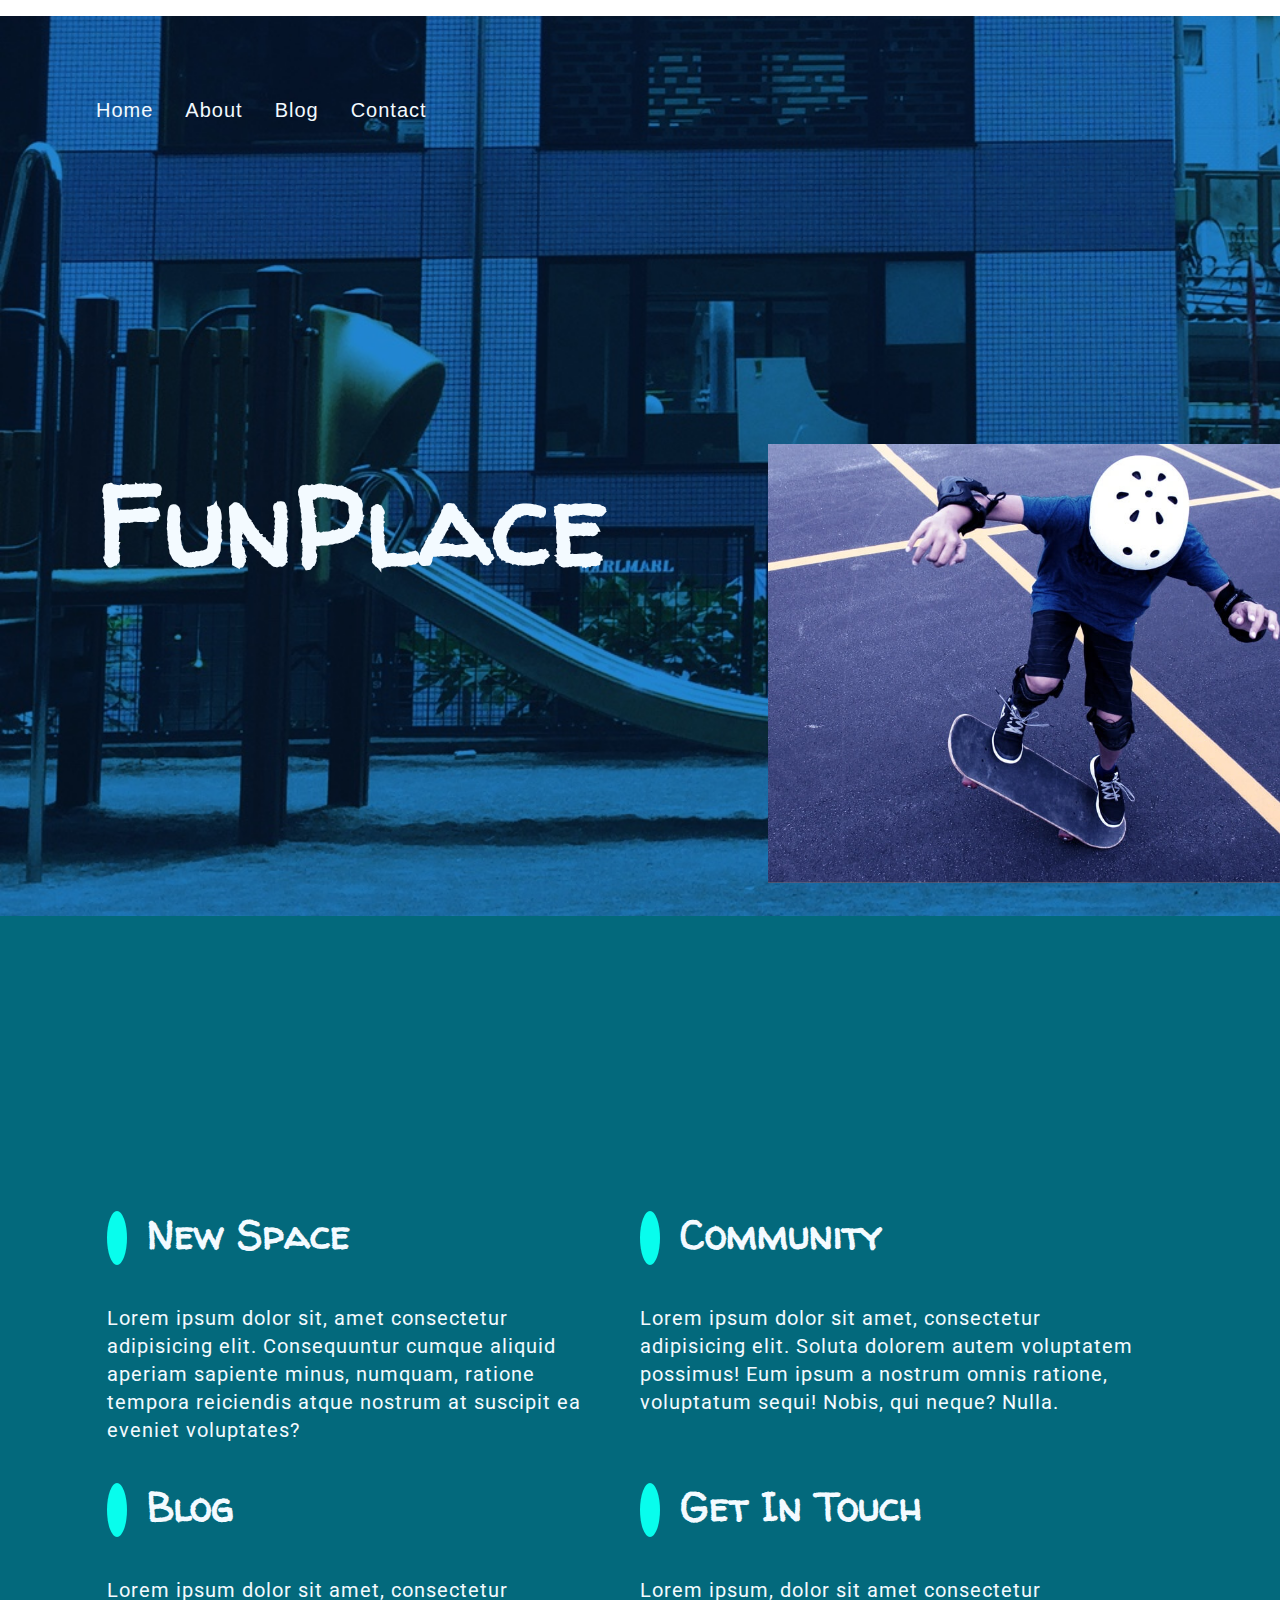
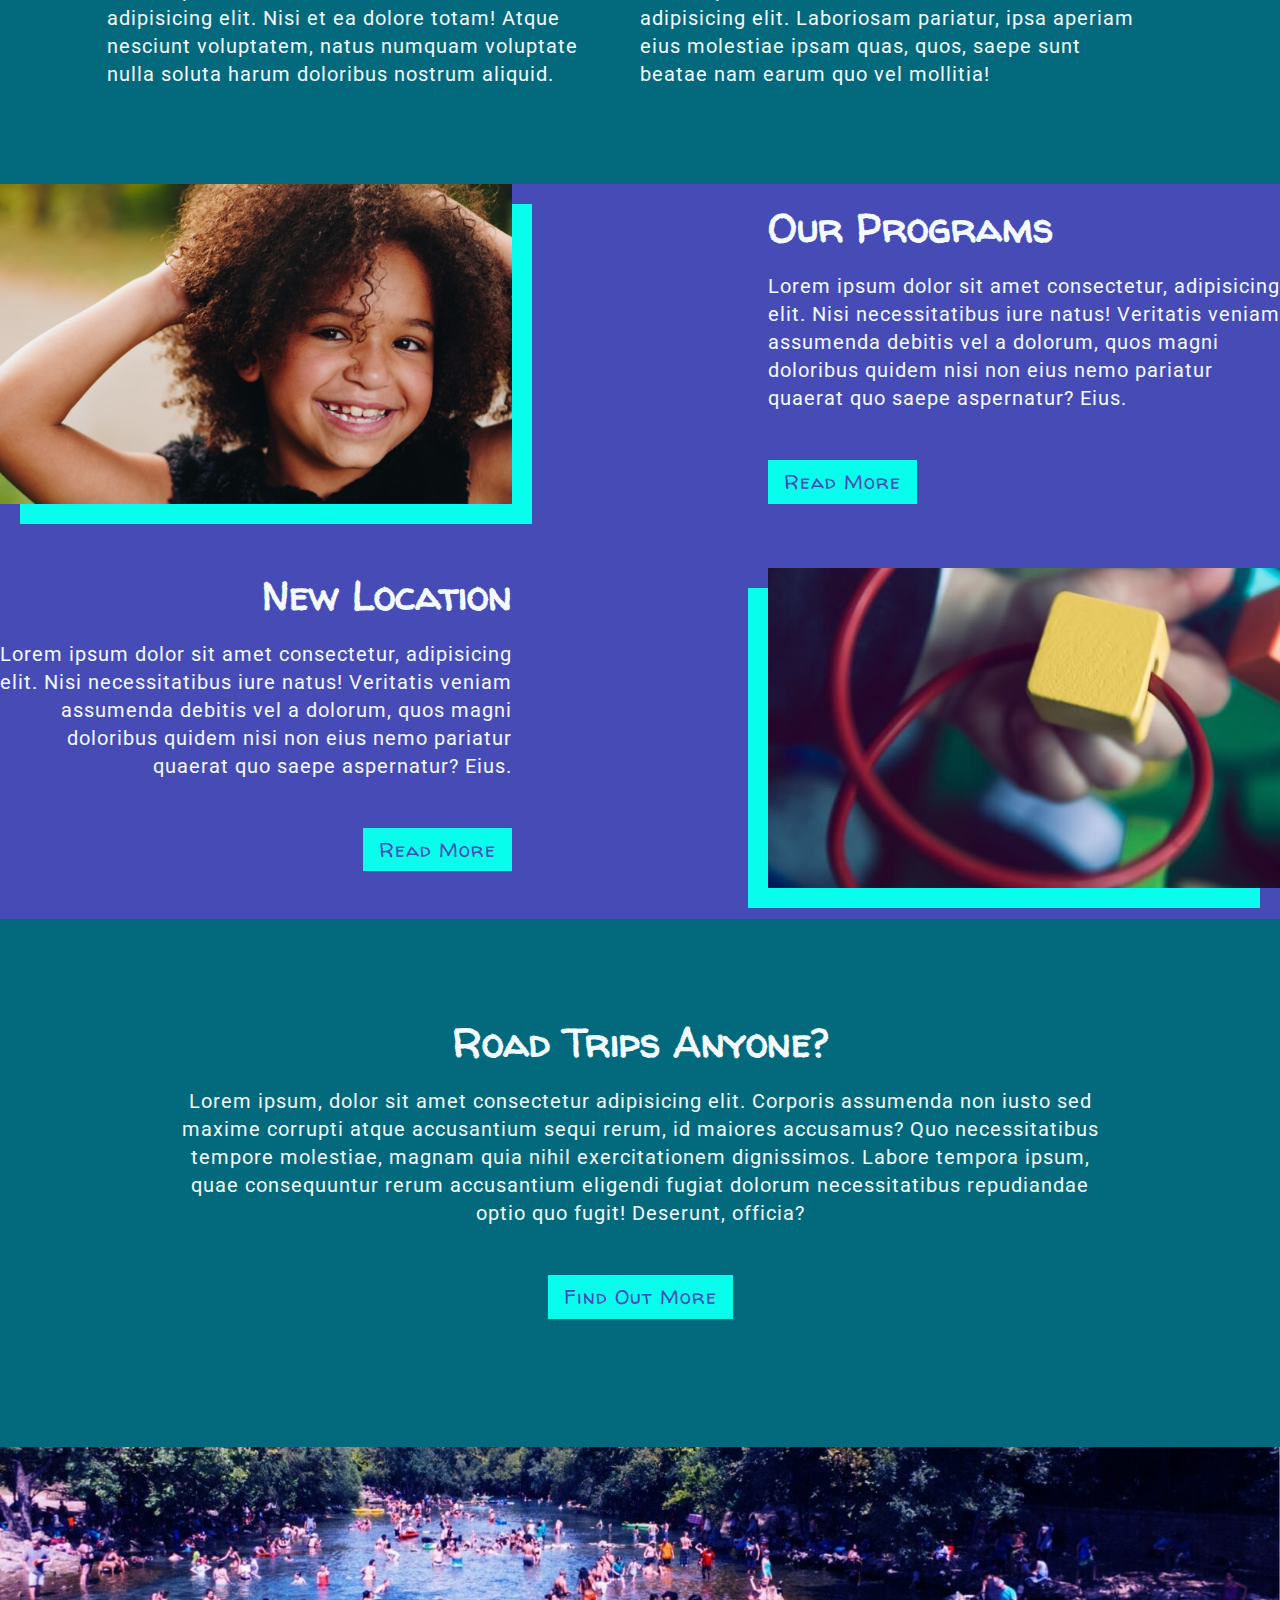
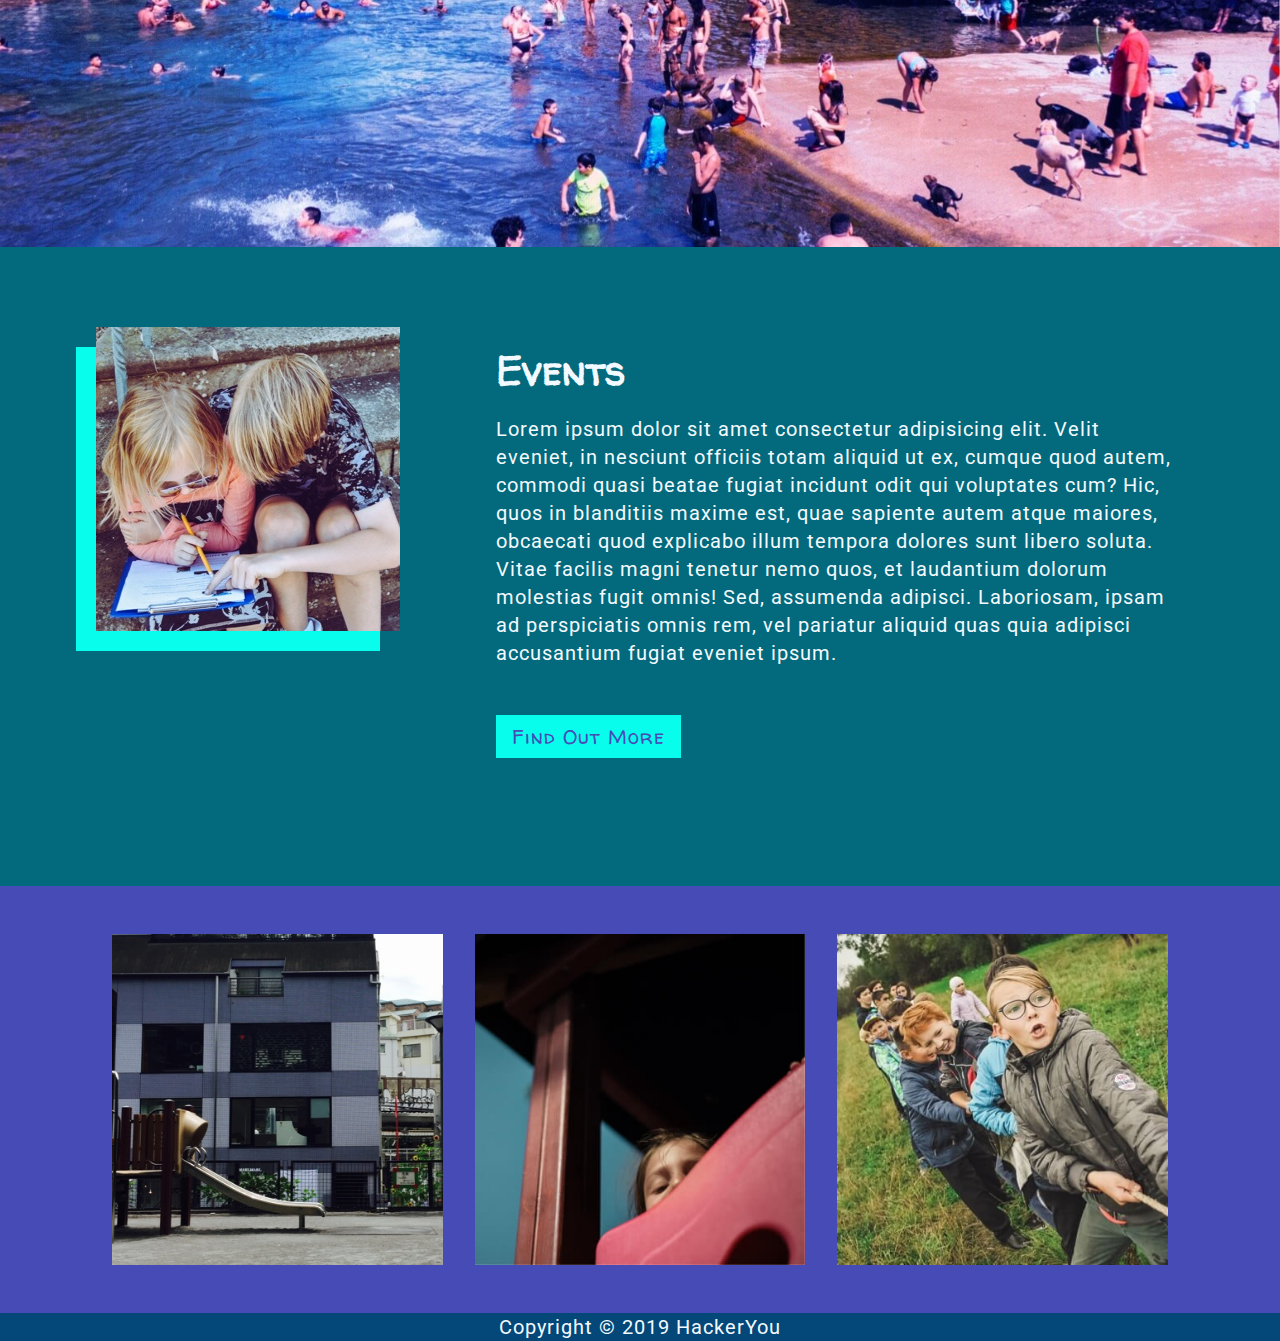
<file: index.html>
<!DOCTYPE html>
<html lang="en">
<head>
    <meta charset="UTF-8">
    <meta name="viewport" content="width=device-width, initial-scale=1.0">
    <meta http-equiv="X-UA-Compatible" content="ie=edge">
    <title>Fun Place</title>
    <link rel="stylesheet" type="text/css" href="styles/style.css">
    <link href="https://fonts.googleapis.com/css?family=Roboto|Walter+Turncoat" rel="stylesheet"> 
    <link rel="stylesheet" href="https://use.fontawesome.com/releases/v5.8.1/css/all.css" integrity="sha384-50oBUHEmvpQ+1lW4y57PTFmhCaXp0ML5d60M1M7uH2+nqUivzIebhndOJK28anvf" crossorigin="anonymous">
</head>
<body>
    <!-- accessability 'skip to main' -->
    <a href=".homeMain" class="visuallyHidden">Skip to main content</a> 
    <header class="homeHeader">
        
        <div class="wrapper">
            <nav>
                <ul>
                    <li><a href="index.html" aria-label="Go to fun place home page">Home</a></li>
                    <li><a href="#" aria-label="go to fun place about page">About</a></li>
                    <li><a href="blog.html" aria-label="go to fun place blog page">Blog</a></li>
                    <li><a href="contact.html" aria-label="go to fun place contact page">Contact</a></li>    
                </ul>
            </nav>
        </div>  

        <i class="fas fa-bars"></i>
        
        <div class="headerContent">
            <div class="title">
                <h1>FunPlace</h1>
            </div>
        <div class="skateboard">
             <img src="assets/homeBoxHeader.jpg" alt="a young boy doing a trick on a skateboard">
        </div>
    </header>

    <main class="homeMain">
<!-- INFORMATION SECTION -->
       

        <section class="information">
            <div class="wrapper">
                <div class="info">
                    <h2> <i class="fas fa-home" aria-hidden="true"></i>New Space</h2>
                    <p>Lorem ipsum dolor sit, amet consectetur adipisicing elit. Consequuntur cumque aliquid aperiam sapiente minus, numquam, ratione tempora reiciendis atque nostrum at suscipit ea eveniet voluptates?</p>
                </div>

                <div class="info">
                    <h2><i class="fas fa-users" aria-hidden="true"></i>Community</h2>
                    <p>Lorem ipsum dolor sit amet, consectetur adipisicing elit. Soluta dolorem autem voluptatem possimus! Eum ipsum a nostrum omnis ratione, voluptatum sequi! Nobis, qui neque? Nulla.</p>
                
                </div>

                <div class="info">
                    <h2><i class="far fa-file" aria-hidden="true"></i>Blog</h2>
                    <p>Lorem ipsum dolor sit amet, consectetur adipisicing elit. Nisi et ea dolore totam! Atque nesciunt voluptatem, natus numquam voluptate nulla soluta harum doloribus nostrum aliquid.</p>

                </div>

                <div class="info">
                    <h2><i class="fas fa-phone" aria-hidden="true"></i>Get In Touch</h2>
                    <p>Lorem ipsum, dolor sit amet consectetur adipisicing elit. Laboriosam pariatur, ipsa aperiam eius molestiae ipsam quas, quos, saepe sunt beatae nam earum quo vel mollitia!</p>
                </div>
            </div>
        </section>
<!-- OUR PROGRAMS SECTION -->
        <section class="ourPrograms">
                <div class="programPhoto">
                    <img id="girl" src="assets/leftImage.jpg" alt="a photo of a young girl smiling at the camera">
                </div>

                <div class=" text programText1">
                        <h2>Our Programs</h2>
                        <p>Lorem ipsum dolor sit amet consectetur, adipisicing elit. Nisi necessitatibus iure natus! Veritatis veniam assumenda debitis vel a dolorum, quos magni doloribus quidem nisi non eius nemo pariatur quaerat quo saepe aspernatur? Eius.</p>
                        <button class="readMore" aria-label="click here to read more">
                            <p>Read More</p>
                        </button>
                </div>

                <div class="text programText2">
                    <h2>New Location</h2>
                    <p>Lorem ipsum dolor sit amet consectetur, adipisicing elit. Nisi necessitatibus iure natus! Veritatis veniam assumenda debitis vel a dolorum, quos magni doloribus quidem nisi non eius nemo pariatur quaerat quo saepe aspernatur? Eius.</p>
                    <button class="readMore" aria-label="click here to read more">
                            <p>Read More</p>
                    </button>
                </div>

            
                <div class="programPhoto">
                    <img id="toy" src="assets/rightImage.jpg" alt="a photo of a child's hand holding a toy block">
                </div>     
        </section>

<!-- ROAD TRIP SECTION -->
        <section class="roadTrip">
            <div class="wrapper">
                <h2>Road Trips Anyone?</h2> 
                <p>Lorem ipsum, dolor sit amet consectetur adipisicing elit. Corporis assumenda non iusto sed maxime corrupti atque accusantium sequi rerum, id maiores accusamus? Quo necessitatibus tempore molestiae, magnam quia nihil exercitationem dignissimos. Labore tempora ipsum, quae consequuntur rerum accusantium eligendi fugiat dolorum necessitatibus repudiandae optio quo fugit! Deserunt, officia? </p>
                <button class="findOutMore" aria-label="click here to find out more">
                    <p>Find Out More</p>
                </button>
               
            </div>
        </section>

<!-- BANNER PHOTO -->
        <section class="bannerPhoto">
            <img src="assets/banner.jpg" alt="a photo of a group of people at a beach">
        </section>

<!-- EVENTS SECTION -->
        <section class="events">
            <div class="wrapper">
                <div class="eventsPhoto">
                  <img id="eventImg" src="assets/smallBox.jpg" alt="two young children working together to paint a picture">
                 </div>

                <div class="eventsText">
                    <h2>Events</h2>
                    <p>Lorem ipsum dolor sit amet consectetur adipisicing elit. Velit eveniet, in nesciunt officiis totam aliquid ut ex, cumque quod autem, commodi quasi beatae fugiat incidunt odit qui voluptates cum? Hic, quos in blanditiis maxime est, quae sapiente autem atque maiores, obcaecati quod explicabo illum tempora dolores sunt libero soluta. Vitae facilis magni tenetur nemo quos, et laudantium dolorum molestias fugit omnis! Sed, assumenda adipisci. Laboriosam, ipsam ad perspiciatis omnis rem, vel pariatur aliquid quas quia adipisci accusantium fugiat eveniet ipsum.</p>
                    <button class="findOutMore" aria-label="click here to find out more">
                            <p>Find Out More</p>
                    </button>
                </div>
            </div>
         </section>

<!-- GALLERY SECTION -->

         <section class="gallery">
             <div class="wrapper">
                    <div class="photo">
                        <img src="assets/galleryImageOne.jpg" alt="a photo of an empty playground slide">
                    </div>

                    <div class="photo">
                        <img src="assets/galleryImageTwo.jpg" alt="a young girl peeking her head out behind a red slide">
                    </div>

                    <div class="photo">
                        <img src="assets/galleryImageThree.jpg" alt="a line of children playing tug of war">
                    </div>
            </div>
        </section>

<!-- FOOTER -->

        <footer>
            <p>Copyright &copy; 2019 HackerYou</p>
        </footer>

    </main>
</body>
</html>
</file>
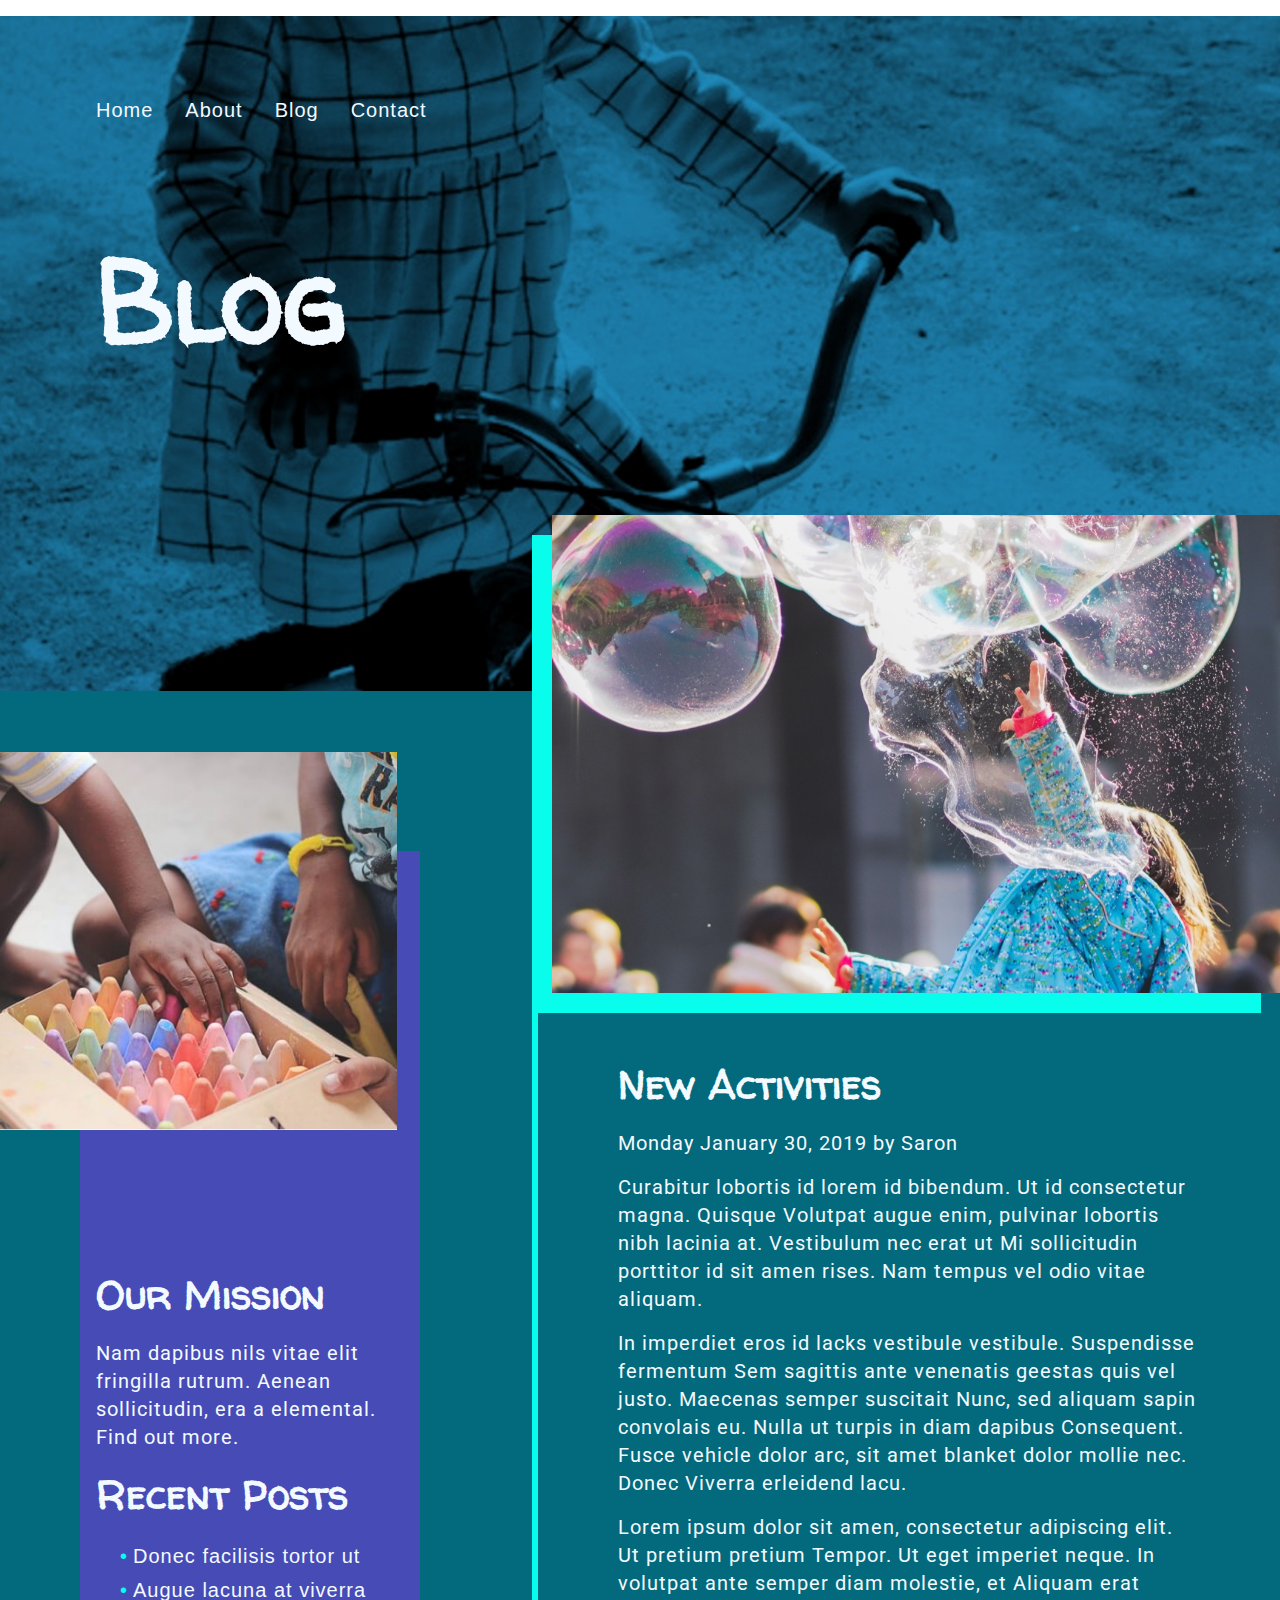
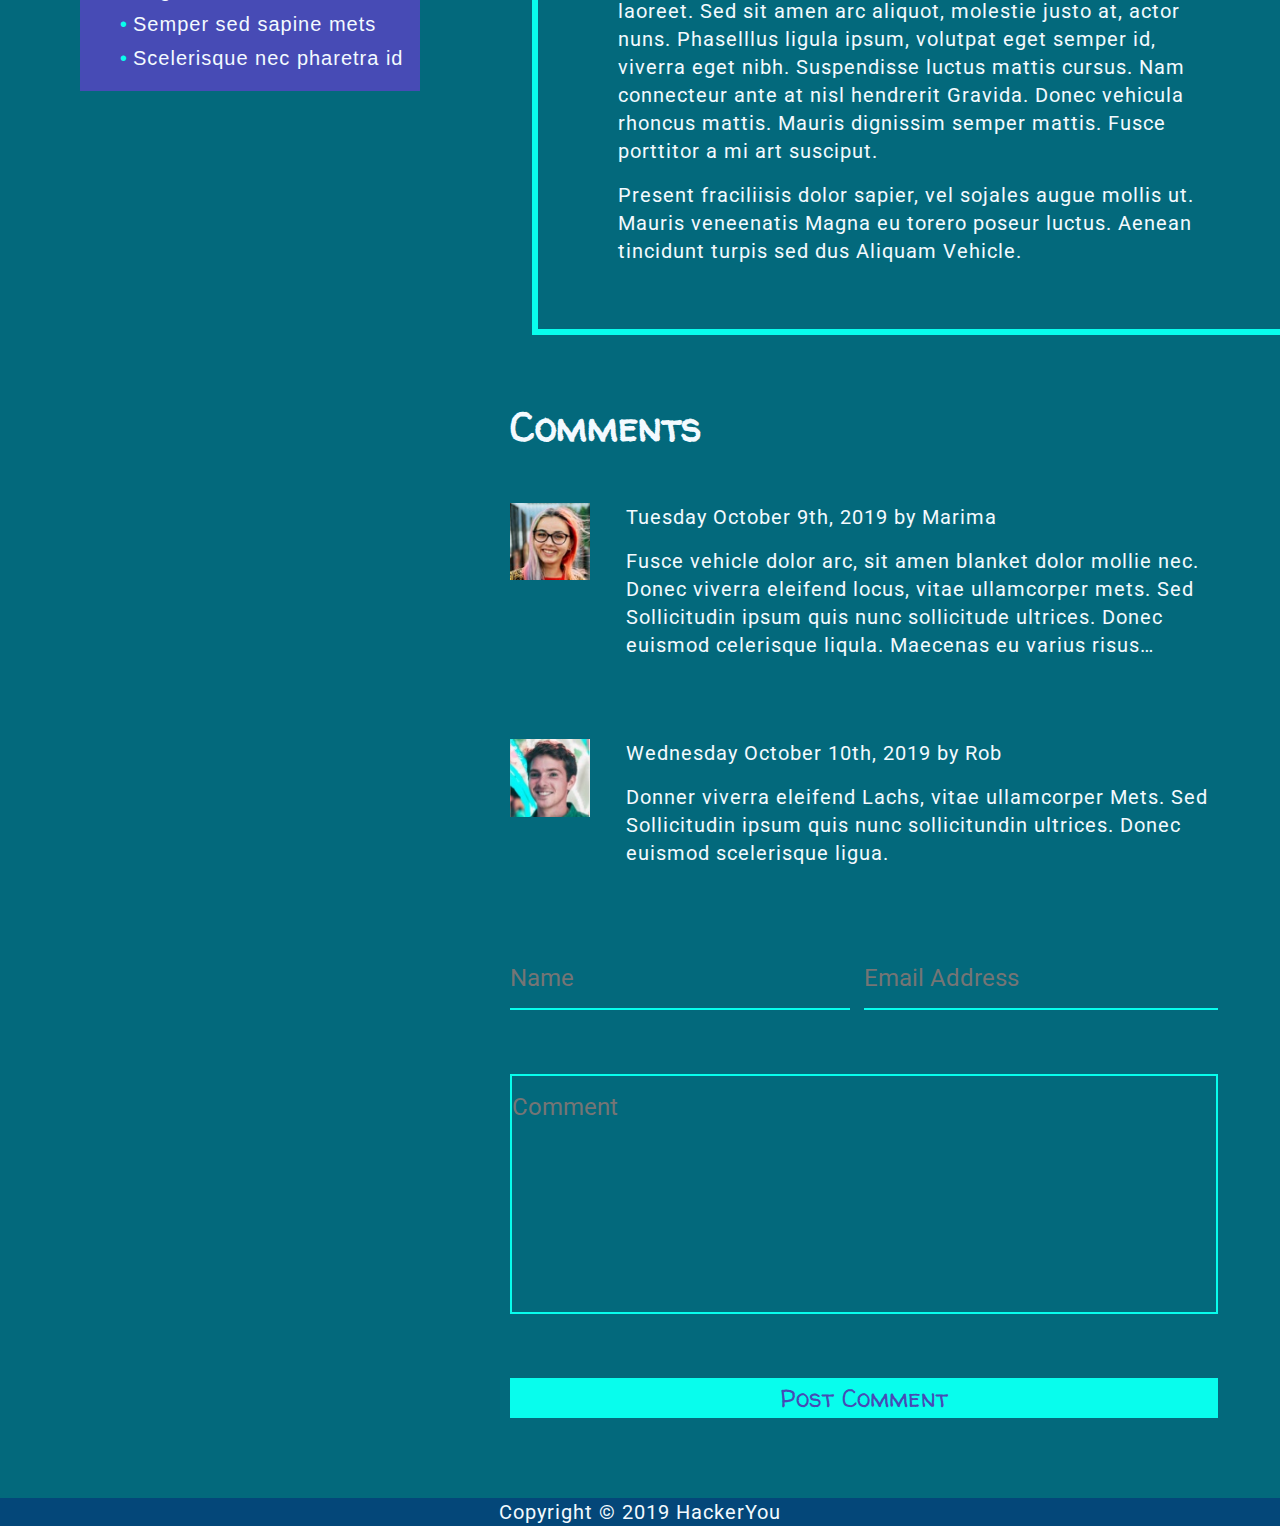
<file: blog.html>
<!DOCTYPE html>
<html lang="en">
<head>
    <meta charset="UTF-8">
    <meta name="viewport" content="width=device-width, initial-scale=1.0">
    <meta http-equiv="X-UA-Compatible" content="ie=edge">
    <title>Blog</title>
    <link rel="stylesheet" type="text/css" href="styles/style.css">
    <link href="https://fonts.googleapis.com/css?family=Roboto|Walter+Turncoat" rel="stylesheet"> 
    <link rel="stylesheet" href="https://use.fontawesome.com/releases/v5.8.1/css/all.css" integrity="sha384-50oBUHEmvpQ+1lW4y57PTFmhCaXp0ML5d60M1M7uH2+nqUivzIebhndOJK28anvf" crossorigin="anonymous">
</head>
<body>
 <a href=".blogMain" class="visuallyHidden">Skip to main content</a> 
    <header class="blogHeader">
        <div class="wrapper">
            <nav>
                <ul>
                    <li><a href="index.html" aria-label="fun place home page">Home</a></li>
                    <li><a href="#" aria-label="fun place about page">About</a></li>
                    <li><a href="blog.html" aria-label="fun place blog page">Blog</a></li>
                    <li><a href="contact.html" aria-label="fun place contact page">Contact</a></li>    
                </ul>
            </nav>

            <i class="fas fa-bars"></i>

            <h1>Blog</h1>  
        </div>
    </header>

    <main class="blogMain">

    <!-- flex container begins -->
        <section class="flexContainer">
    <!-- "our mission sidebar" -->
            <aside class="ourMission">

                <div class="blogImage">
                     <img src="assets/blogSideImage.jpg" alt="a child's hand reaching for chalk">
                </div>

                <div class="mission">
                     <h2>Our Mission</h2>

                     <p>Nam dapibus nils vitae elit 
                    fringilla rutrum. Aenean 
                    sollicitudin, era a elemental. 
                    Find out more.</p>
                </div>

                <div class="recentPosts">
                    <h2>Recent Posts</h2>

                    <ul class="blogList">
                       <li><a href="#" aria-label="click here to see blog post #1">Donec facilisis tortor ut</a></li>
                        <li><a href="#" aria-label="click here to see blog post #2">Augue lacuna at viverra</a></li>
                        <li><a href="#" aria-label="click here to see blog post #3">Semper sed sapine mets</a></li>
                        <li><a href="#" aria-label="click here to see blog post #4">Scelerisque nec pharetra id</a></li>
                    </ul>
                </div>     
            </aside>
    <!-- flex container continues -->


            <div class="newActivities">
                    <div class="activitiesPhoto">
                        <img src="assets/blogPostImage.jpg" alt="a young girl on a raincoat playing with bubbles">
                    </div>

                    <div class="activityText">
               
                        <h2>New Activities</h2>

                        <p>Monday January 30, 2019 by Saron</p>

                        <p>Curabitur lobortis id lorem id bibendum. Ut id consectetur magna. Quisque
                        Volutpat augue enim, pulvinar lobortis nibh lacinia at. Vestibulum nec erat ut
                        Mi sollicitudin porttitor id sit amen rises. Nam tempus vel odio vitae aliquam.</p>

                    <p>In imperdiet eros id lacks vestibule vestibule. Suspendisse fermentum
                        Sem sagittis ante venenatis geestas quis vel justo. Maecenas semper suscitait
                        Nunc, sed aliquam sapin convolais eu. Nulla ut turpis in diam dapibus
                        Consequent. Fusce vehicle dolor arc, sit amet blanket dolor mollie nec. Donec
                        Viverra erleidend lacu.</p>

                        <p>Lorem ipsum dolor sit amen, consectetur adipiscing elit. Ut pretium pretium 
                        Tempor. Ut eget imperiet neque. In volutpat ante semper diam molestie, et
                        Aliquam erat laoreet. Sed sit amen arc aliquot, molestie justo at, actor nuns.
                        Phaselllus ligula ipsum, volutpat eget semper id, viverra eget nibh.
                        Suspendisse luctus mattis cursus. Nam connecteur ante at nisl hendrerit
                        Gravida. Donec vehicula rhoncus mattis. Mauris dignissim semper mattis.
                        Fusce porttitor a mi art susciput.</p>

                        <p>Present fraciliisis dolor sapier, vel sojales augue mollis ut. Mauris veneenatis
                        Magna eu torero poseur luctus. Aenean tincidunt turpis sed dus Aliquam
                        Vehicle.</p>
                    </div>
             </div>
        </section>

     <!-- flex container ends -->

<!-- "comments" section begins -->
        <section class="comments">
            <div class="wrapper">

                <h2>Comments</h2>

                <div class="tuesday">
                    <div class="commentPhoto">
                        <img src="assets/commentOne.jpg" alt="a young girl smiling">
                    </div>

                    <div class="commentText">
                        <p>Tuesday October 9th, 2019 by Marima</p>
                        <p>Fusce vehicle dolor arc, sit amen blanket dolor mollie nec.
                        Donec viverra eleifend locus, vitae ullamcorper mets. Sed
                          Sollicitudin ipsum quis nunc sollicitude ultrices. Donec euismod
                          celerisque liqula. Maecenas eu varius risus…</p>
                    </div>
                    
                </div>

                <div class="wednesday">
                    <div class="commentPhoto">
                        <img src="assets/commentTwo.jpg" alt="a young boy smiling">
                    </div>

                    <div class="commentText">
                         <p>Wednesday October 10th, 2019 by Rob</p>
                         <p>Donner viverra eleifend Lachs, vitae ullamcorper Mets. Sed
                             Sollicitudin ipsum quis nunc sollicitundin ultrices. Donec euismod
                            scelerisque ligua.</p>
                    </div>

                </div>


                <div class="blogForm">
                    <label for="name" class="visuallyHidden">Enter your name</label>
                    <input id="name" type="text" name="section1" placeholder="Name" required="true">
    
                    <label for="email" class="visuallyHidden">Enter your email</label>
                    <input id="email" type="email" name="section2" placeholder="Email Address" required="true">
                
                    <label for="message" class="visuallyHidden">Enter your comment here</label>
                    <textarea id="message" type="message" placeholder="Comment" required="true"></textarea>
                
                    <label for="submit" class="visuallyHidden">Click here to post your comment</label>
                    <input id="submit" type="submit" value="Post Comment">
                </div>  

            </div>
        </section>
    </main>

    <footer>
            <p>Copyright &copy; 2019 HackerYou</p>
        </footer>
    
</body>
</html>
</file>
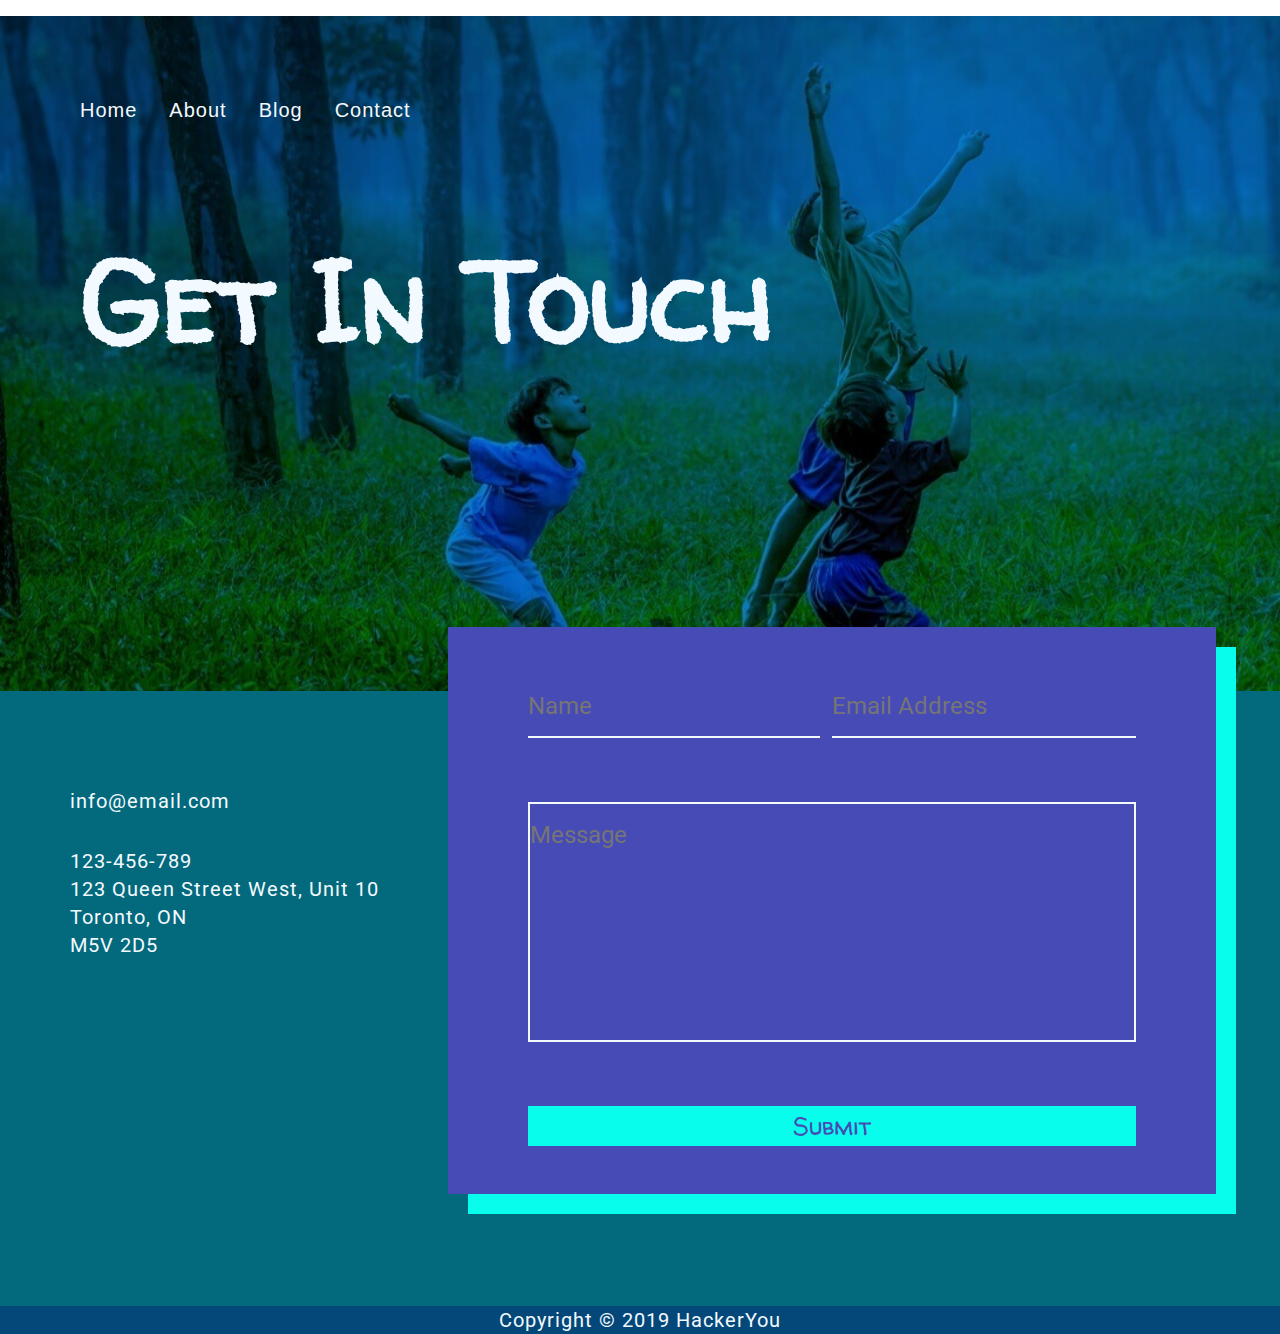
<file: contact.html>
<!DOCTYPE html>
<html lang="en">
<head>
    <meta charset="UTF-8">
    <meta name="viewport" content="width=device-width, initial-scale=1.0">
    <meta http-equiv="X-UA-Compatible" content="ie=edge">
    <title>Contact</title>
    <link rel="stylesheet" type="text/css" href="styles/style.css">
    <link href="https://fonts.googleapis.com/css?family=Roboto|Walter+Turncoat" rel="stylesheet"> 
    <link rel="stylesheet" href="https://use.fontawesome.com/releases/v5.8.1/css/all.css" integrity="sha384-50oBUHEmvpQ+1lW4y57PTFmhCaXp0ML5d60M1M7uH2+nqUivzIebhndOJK28anvf" crossorigin="anonymous">

</head>
<body>
    <a href=".contactMain" class="visuallyHidden">Skip to main content</a> 
    <header class="contactHeader">
        <nav>
            <ul>
                <li><a href="index.html" aria-label="go to fun place home page">Home</a></li>
                 <li><a href="#" aria-label="go to fun place about page">About</a></li>
                 <li><a href="blog.html" aria-label="go to fun place blog page">Blog</a></li>
                <li><a href="contact.html" aria-label="go to fun page contact page">Contact</a></li>    
            </ul>
        </nav>

        <i class="fas fa-bars"></i>
            
         <h1>Get In Touch</h1>       
    </header>

<!-- main begins -->
    <main class="contactMain">
        <section class="contactInfo">
            <div class="contactLinks">
                <a href="#"> <i class="fab fa-facebook-f" aria-label="Go to the fun place Facebook page"></i></a>
                <a href="#"><i class="fab fa-instagram" aria-label="go to fun place instagram page"></i></a>
                <a href="#"><i class="fab fa-twitter" aria-label="go to fun place twitter"></i></a>
                <a href="#"><i class="fab fa-whatsapp" aria-label="contact fun place through whatsapp"></i></a>      
            </div>

            <p>info@email.com</p>

            <div class="contactNumber">
                <p>123-456-789</p>
                <p>123 Queen Street West, Unit 10</p>
                <p>Toronto, ON</p>
                <p>M5V 2D5</p>
            </div>
        </section>
<!-- FORM -->
            <div class="form">
                <label for="name" class="visuallyHidden">Enter your name</label>
                <input id="name" type="text" name="section1" placeholder="Name" required="true">

                <label for="email" class="visuallyHidden">Enter your email</label>
                <input id="email" type="email" name="section2" placeholder="Email Address" required="true">
            
                <label for="message" class="visuallyHidden">Enter your message or comment here</label>
                <textarea id="message" type="message" placeholder="Message" required="true"></textarea>
            
                <label for="submit" class="visuallyHidden">Click here to submit your form</label>
                <input id="submit" type="submit" value="Submit">
            </div>   
    </main>

    <footer>
        <p>Copyright &copy; 2019 HackerYou</p>
    </footer>
</body>
</html>
</file>
<file: styles/style.css>
article, aside, details, figcaption, figure, footer, header, hgroup, nav, section, summary {
  display: block; }

audio, canvas, video {
  display: inline-block; }

audio:not([controls]) {
  display: none;
  height: 0; }

[hidden] {
  display: none; }

html {
  font-family: sans-serif;
  -webkit-text-size-adjust: 100%;
  -ms-text-size-adjust: 100%; }

a:focus {
  outline: thin dotted; }

a:active, a:hover {
  outline: 0; }

h1 {
  font-size: 2em; }

abbr[title] {
  border-bottom: 1px dotted; }

b, strong {
  font-weight: 700; }

dfn {
  font-style: italic; }

mark {
  background: #ff0;
  color: #000; }

code, kbd, pre, samp {
  font-family: monospace, serif;
  font-size: 1em; }

pre {
  white-space: pre-wrap;
  word-wrap: break-word; }

q {
  quotes: \201C \201D \2018 \2019; }

small {
  font-size: 80%; }

sub, sup {
  font-size: 75%;
  line-height: 0;
  position: relative;
  vertical-align: baseline; }

sup {
  top: -.5em; }

sub {
  bottom: -.25em; }

img {
  border: 0; }

svg:not(:root) {
  overflow: hidden; }

fieldset {
  border: 1px solid silver;
  margin: 0 2px;
  padding: .35em .625em .75em; }

button, input, select, textarea {
  font-family: inherit;
  font-size: 100%;
  margin: 0; }

button, input {
  line-height: normal; }

button, html input[type=button], input[type=reset], input[type=submit] {
  -webkit-appearance: button;
  cursor: pointer; }

button[disabled], input[disabled] {
  cursor: default; }

input[type=checkbox], input[type=radio] {
  -webkit-box-sizing: border-box;
  box-sizing: border-box;
  padding: 0; }

input[type=search] {
  -webkit-appearance: textfield;
  -moz-box-sizing: content-box;
  -webkit-box-sizing: content-box;
  box-sizing: content-box; }

input[type=search]::-webkit-search-cancel-button, input[type=search]::-webkit-search-decoration {
  -webkit-appearance: none; }

textarea {
  overflow: auto;
  vertical-align: top; }

table {
  border-collapse: collapse;
  border-spacing: 0; }

body, figure {
  margin: 0; }

legend, button::-moz-focus-inner, input::-moz-focus-inner {
  border: 0;
  padding: 0; }

.clearfix:after {
  visibility: hidden;
  display: block;
  font-size: 0;
  content: '';
  clear: both;
  height: 0; }

* {
  -moz-box-sizing: border-box;
  -webkit-box-sizing: border-box;
  box-sizing: border-box; }

.visuallyHidden:not(:focus):not(:active) {
  position: absolute;
  width: 1px;
  height: 1px;
  margin: -1px;
  border: 0;
  padding: 0;
  white-space: nowrap;
  -webkit-clip-path: inset(100%);
  clip-path: inset(100%);
  clip: rect(0 0 0);
  overflow: hidden; }

*, * ::after, *::before {
  -moz-box-sizing: border-box;
  -webkit-box-sizing: border-box;
  box-sizing: border-box; }

ul {
  display: -webkit-box;
  display: -ms-flexbox;
  display: flex;
  list-style: none;
  padding-left: 0; }
  ul li {
    padding: 2rem;
    margin: 3rem 0;
    padding-left: 0; }
    ul li a {
      text-decoration: none;
      color: #f3faff;
      font-size: 20px;
      line-height: 28px;
      letter-spacing: 1px; }

ul li a:link {
  color: #f3faff; }

ul li a:visited {
  color: rgba(8, 253, 237, 0.1); }

ul li a:hover {
  border-bottom: 3px solid #08fded; }

ul li a:focus {
  border: 1px solid #08fded; }

ul li a:active {
  outline: 1px solid gray; }

.readMore,
.findOutMore {
  background-color: #08fded;
  border: none;
  color: #474bb5;
  font-family: "Walter turncoat";
  margin: 3rem 0; }

.findOutMore p,
.readMore p {
  font-family: "Walter turncoat";
  color: #474bb5;
  line-height: 41.6px;
  padding: 0 10px; }

button:visited {
  color: #08fded; }

button:hover {
  background-color: #f3faff; }

button:active {
  outline: 1px solid darkgrey; }

button:focus {
  outline: 5px solid red; }

#girl {
  -webkit-box-shadow: 20px 20px #08fded;
  box-shadow: 20px 20px #08fded; }

#toy,
#eventImg {
  -webkit-box-shadow: -20px 20px #08fded;
  box-shadow: -20px 20px #08fded; }

.wrapper {
  max-width: 85%;
  margin: 0 auto; }

h1 {
  font-family: "Walter turncoat";
  color: #f3faff;
  font-size: 9vw;
  margin: 0; }

h2 {
  color: #f3faff;
  font-family: "Walter turncoat";
  margin: 1rem 0;
  font-size: 40px; }

p {
  color: #f3faff;
  font-family: "Roboto";
  margin: 0;
  font-size: 20px;
  line-height: 28px;
  letter-spacing: 1px; }

img {
  width: 100%;
  display: block; }

header i {
  visibility: hidden;
  position: absolute;
  top: 25px;
  right: 25px;
  font-size: 3rem;
  color: #f3faff; }

.homeHeader {
  background: url("../assets/homeHeader.jpg");
  background-size: cover;
  height: 100vh;
  min-width: 100vw;
  background-position: center center no-repeat; }

.headerContent {
  display: -webkit-box;
  display: -ms-flexbox;
  display: flex;
  padding-top: 14rem; }

.title {
  width: 60%;
  padding-left: 6rem; }

.skateboard {
  width: 40%; }

.information {
  display: -webkit-box;
  display: -ms-flexbox;
  display: flex;
  background-color: #03697c;
  padding: 16rem 0 6rem 0; }

.information .wrapper {
  display: -webkit-box;
  display: -ms-flexbox;
  display: flex;
  -ms-flex-wrap: wrap;
  flex-wrap: wrap;
  -webkit-box-align: stretch;
  -ms-flex-align: stretch;
  align-items: stretch; }

.info {
  width: 49%;
  padding: 0 1%; }

.ourPrograms {
  background-color: #474bb5;
  display: -webkit-box;
  display: -ms-flexbox;
  display: flex;
  display: flex;
  -ms-flex-wrap: wrap;
  flex-wrap: wrap;
  -webkit-box-pack: justify;
  -ms-flex-pack: justify;
  justify-content: space-between; }

.programPhoto,
.text {
  width: 40%; }

.programText2 {
  text-align: end; }

#toy {
  margin-top: 1rem; }

#girl {
  margin-top: -1rem; }

.roadTrip {
  text-align: center;
  background-color: #03697c;
  padding: 5rem; }

.events {
  background-color: #03697c;
  display: -webkit-box;
  display: -ms-flexbox;
  display: flex;
  padding: 5rem 0; }

.events .wrapper {
  display: -webkit-box;
  display: -ms-flexbox;
  display: flex; }

.eventsText {
  width: calc(80% - 6rem);
  padding-left: 6rem; }

.gallery {
  background: #474bb5;
  display: -webkit-box;
  display: -ms-flexbox;
  display: flex; }

.gallery .wrapper {
  display: -webkit-box;
  display: -ms-flexbox;
  display: flex;
  -webkit-box-orient: horizontal;
  -webkit-box-direction: normal;
  -ms-flex-direction: row;
  flex-direction: row; }

.photo {
  width: calc(33.3%-1rem);
  padding: 3rem 1rem; }

footer {
  background-color: #044779;
  text-align: center; }

@media (max-width: 1327px) {
  #girl {
    margin-top: 0; }
  #toy {
    margin-top: 1rem; } }

@media (max-width: 1250px) {
  .title h1 {
    margin: 0 auto; }
  .ourPrograms {
    display: -webkit-box;
    display: -ms-flexbox;
    display: flex;
    -webkit-box-orient: vertical;
    -webkit-box-direction: normal;
    -ms-flex-direction: column;
    flex-direction: column;
    padding: 4rem 0; }
  .ourPrograms h2 {
    margin: 0; }
  .programPhoto {
    width: 44%;
    margin: 0 auto; }
  .text {
    width: 70%;
    margin: 0 auto; }
  .programText1 {
    padding-top: 4rem; }
  .programText1,
  .programText2 {
    text-align: center; }
  .events .wrapper {
    display: -webkit-box;
    display: -ms-flexbox;
    display: flex;
    -webkit-box-orient: vertical;
    -webkit-box-direction: normal;
    -ms-flex-direction: column;
    flex-direction: column;
    margin: 0; }
  .events {
    padding: 5rem 0; }
  .eventsText {
    width: 100%;
    text-align: center; } }

@media (max-width: 1092px) {
  .skateboard {
    position: absolute;
    display: none; }
  .title {
    margin: 0 auto; }
  .information {
    padding: 5rem 0; }
  .eventsPhoto {
    display: none; } }

@media (max-width: 950px) {
  .title h1 {
    text-align: center; }
  .ourPrograms {
    display: -webkit-box;
    display: -ms-flexbox;
    display: flex;
    -webkit-box-orient: vertical;
    -webkit-box-direction: normal;
    -ms-flex-direction: column;
    flex-direction: column;
    padding: 4rem 0; }
  .ourPrograms h2 {
    margin: 0; }
  .programPhoto {
    width: 40%;
    margin: 0 auto; }
  .text {
    width: 50%;
    margin: 0 auto; }
  .programText1 {
    padding-top: 4rem; }
  .programText1,
  .programText2 {
    text-align: center; }
  .information .wrapper {
    display: -webkit-box;
    display: -ms-flexbox;
    display: flex;
    -webkit-box-orient: vertical;
    -webkit-box-direction: normal;
    -ms-flex-direction: column;
    flex-direction: column;
    -ms-flex-wrap: nowrap;
    flex-wrap: nowrap;
    padding: 0; }
  .info {
    width: 100%;
    padding: 1rem 0; }
  .information {
    padding: 4rem 0; }
  .gallery .wrapper {
    display: -webkit-box;
    display: -ms-flexbox;
    display: flex;
    -webkit-box-orient: vertical;
    -webkit-box-direction: normal;
    -ms-flex-direction: column;
    flex-direction: column; }
  .homeHeader ul li {
    padding: 10px; }
  .title {
    padding-left: 0; } }

@media (max-width: 867px) {
  .title {
    margin: 0 auto; }
  .homeHeader h1 {
    font-size: 12vw;
    padding-top: 2rem; }
  .homeMain p {
    font-size: 15px; }
  .homeHeader ul li {
    padding: 5px;
    margin: 0 auto; }
  .homeMain h2 {
    font-size: 35px; }
  header i {
    visibility: visible; }
  header nav {
    display: none; } }

@media (max-width: 518px) {
  .roadTrip {
    text-align: left; }
  .gallery .wrapper {
    display: -webkit-box;
    display: -ms-flexbox;
    display: flex;
    -webkit-box-orient: vertical;
    -webkit-box-direction: normal;
    -ms-flex-direction: column;
    flex-direction: column;
    padding: 1rem 1rem; } }

@media (max-width: 518px) and (max-width: 339px) {
  .findOutMore {
    padding: 0; } }

.blogHeader {
  background: url("../assets/blogHeader.jpg");
  background-position: no-repeat center center;
  background-size: cover;
  height: 75vh;
  min-width: 100%;
  width: 100%; }

.blogMain {
  background-color: #03697c; }

aside {
  background-color: #474bb5;
  width: 31%;
  height: 50%;
  padding-top: 25rem;
  margin-top: 10rem;
  margin-left: 5rem; }

.recentPosts ul li {
  list-style-type: none;
  padding: 3px;
  margin: 0;
  color: #f3faff;
  font-size: 20px;
  line-height: 28px;
  letter-spacing: 1px; }

.recentPosts ul li:before {
  content: "\2022";
  color: #08fded;
  padding: 5px; }

.recentPosts ul {
  display: -webkit-box;
  display: -ms-flexbox;
  display: flex;
  -webkit-box-orient: vertical;
  -webkit-box-direction: normal;
  -ms-flex-direction: column;
  flex-direction: column; }

.blogImage {
  width: 31%;
  position: absolute;
  left: 0rem;
  top: 47rem; }

.recentPosts,
.blogList,
.mission {
  padding-left: 1rem; }

.flexContainer {
  display: -webkit-box;
  display: -ms-flexbox;
  display: flex;
  -webkit-box-orient: horizontal;
  -webkit-box-direction: normal;
  -ms-flex-direction: row;
  flex-direction: row; }

.blogList a:visited {
  color: grey; }

.blogList a:hover {
  border-bottom: 3px solid #08fded; }

.blogList a:active {
  outline: 1px solid gray; }

.blogList a:focus {
  border: 1px solid #08fded; }

.newActivities {
  width: 68%;
  display: -webkit-box;
  display: -ms-flexbox;
  display: flex;
  -webkit-box-orient: vertical;
  -webkit-box-direction: normal;
  -ms-flex-direction: column;
  flex-direction: column;
  -webkit-box-pack: end;
  -ms-flex-pack: end;
  justify-content: flex-end;
  margin-left: 7rem;
  border-bottom: 6px solid #08fded;
  border-left: 6px solid #08fded; }

.activityText {
  margin: 0 5rem;
  padding: 3rem 0; }

.activityText p {
  margin: 1rem 0; }

.activitiesPhoto {
  width: 98.3%;
  margin-top: -11rem;
  -webkit-box-shadow: -20px 20px #08fded;
  box-shadow: -20px 20px #08fded;
  margin-left: 14px; }

.commentPhoto img {
  width: 5rem; }

.comments {
  width: 65%;
  display: -webkit-box;
  display: -ms-flexbox;
  display: flex;
  -webkit-box-orient: vertical;
  -webkit-box-direction: normal;
  -ms-flex-direction: column;
  flex-direction: column;
  margin-left: 35%;
  padding: 3rem 0; }

.comments p {
  margin-bottom: 1rem; }

.commentPhoto {
  margin-right: 5%; }

.tuesday,
.wednesday {
  display: -webkit-box;
  display: -ms-flexbox;
  display: flex;
  padding: 2rem 0; }

.blogForm {
  display: -webkit-box;
  display: -ms-flexbox;
  display: flex;
  -ms-flex-wrap: wrap;
  flex-wrap: wrap;
  background-color: #03697c; }

.blogForm input[type=email] {
  width: 50%; }

.blogForm input[type=email],
.blogForm input[type=text],
.blogForm textarea {
  border: none;
  color: #f3faff;
  background-color: #03697c;
  display: -webkit-box;
  display: -ms-flexbox;
  display: flex;
  border-bottom: 2px solid #08fded;
  font-size: 24.4px;
  font-family: "Roboto";
  margin: 2rem 0; }

.blogForm input[type=text] {
  width: 48%;
  margin-right: 2%; }

.blogForm input[type=submit] {
  background-color: #08fded;
  font-family: "Walter turncoat";
  width: 100%;
  color: #474bb5;
  padding: 2px;
  font-size: 25.4px;
  border: none;
  margin: 2rem 0; }

.blogForm input[type=email],
.bliogForm input[type=text] {
  display: -webkit-box;
  display: -ms-flexbox;
  display: flex;
  -webkit-box-orient: horizontal;
  -webkit-box-direction: normal;
  -ms-flex-direction: row;
  flex-direction: row; }

.blogForm textarea {
  resize: none;
  overflow: hidden;
  width: 100%;
  height: 15rem;
  background-color: #03697c;
  border: 2px solid #08fded; }

@media (max-width: 1259px) {
  .recentPosts ul li a,
  .blogMain p {
    font-size: 15px; }
  .blogList {
    padding: 0; }
  .recentPosts ul {
    -webkit-box-orient: horizontal;
    -webkit-box-direction: normal;
    -ms-flex-direction: row;
    flex-direction: row; }
  .blogMain h2 {
    font-size: 35px; }
  .blogForm input[type=email],
  .blogForm input[type=text],
  .blogForm textarea,
  .blogForm input[type=submit] {
    font-size: 20px; } }

@media (max-width: 1256px) {
  .recentPosts .blogList {
    -webkit-box-orient: vertical;
    -webkit-box-direction: normal;
    -ms-flex-direction: column;
    flex-direction: column; } }

@media (max-width: 1157px) {
  .flexContainer {
    -webkit-box-orient: vertical;
    -webkit-box-direction: normal;
    -ms-flex-direction: column;
    flex-direction: column; }
  .newActivities {
    width: 80%;
    border: 6px solid #08fded;
    margin: 0 auto; }
  .comments {
    -webkit-box-orient: vertical;
    -webkit-box-direction: normal;
    -ms-flex-direction: column;
    flex-direction: column;
    margin: 0 auto; }
  aside {
    width: 80%;
    margin: 0 auto;
    padding: 2rem 0;
    margin-top: 5rem;
    margin-bottom: 16rem; }
  .blogHeader h1 {
    text-align: center;
    padding-top: 8rem; }
  .blogHeader ul li {
    margin: 0 auto; }
  .blogImage {
    width: 31%;
    position: absolute;
    left: 0rem;
    top: 47rem;
    display: none; } }

@media (max-width: 1090px) {
  .recentPosts ul {
    -webkit-box-orient: vertical;
    -webkit-box-direction: normal;
    -ms-flex-direction: column;
    flex-direction: column; }
  .activitiesPhoto {
    -webkit-box-shadow: none;
    box-shadow: none;
    width: 100%;
    margin-left: 0; }
  .newActivities {
    border: none; } }

@media (max-width: 763px) {
  .blogHeader h1 {
    font-size: 70px; }
  .blogHeader i {
    visibility: visible; }
  .blogImage {
    width: 24%;
    position: absolute;
    left: 28rem;
    top: 57rem; }
  .blogForm {
    display: -webkit-box;
    display: -ms-flexbox;
    display: flex;
    -webkit-box-orient: vertical;
    -webkit-box-direction: normal;
    -ms-flex-direction: column;
    flex-direction: column; }
  .blogForm input[type=email],
  .blogForm input[type=text],
  .blogForm textarea,
  .blogForm input[type=submit] {
    width: 100%; }
  .tuesday,
  .wednesday {
    width: 100%;
    -webkit-box-orient: vertical;
    -webkit-box-direction: normal;
    -ms-flex-direction: column;
    flex-direction: column; }
  .commentText {
    width: 100%; }
  .blogHeader i {
    visibility: visible; }
  .blogHeader nav {
    display: none; } }

@media (max-width: 701px) {
  .blogImage {
    visibility: hidden; }
  .commentText {
    width: 70%; }
  .newActivities {
    width: 70%; }
  .activityText {
    margin: 0 2rem; }
  .blogHeader h1 {
    font-size: 60px; }
  .blogImage {
    width: 31%;
    position: absolute;
    left: 0rem;
    top: 47rem;
    display: none; }
  .tuesday,
  .wednesday {
    padding: 2rem 0; }
  .commentText {
    width: 100%; } }

@media (max-width: 400px) {
  .blogHeader nav ul li {
    padding: 2rem 0; } }

.contactHeader {
  background: url("../assets/contactHeader.jpg");
  background-position: no-repeat center center;
  background-size: cover;
  height: 75vh;
  min-width: 100%;
  width: 100%; }

.contactHeader nav,
.contactHeader h1 {
  margin-left: 5rem; }

.contactMain {
  background-color: #03697c;
  display: -webkit-box;
  display: -ms-flexbox;
  display: flex; }

.contactLinks {
  display: -webkit-box;
  display: -ms-flexbox;
  display: flex;
  margin: 0 auto; }

.contactLinks a {
  color: #f3faff;
  font-size: 20px;
  padding-right: 2rem;
  line-height: 28px; }

.contactInfo,
.contactLinks,
.contactNumber {
  padding: 2rem 0;
  margin: 0 auto; }

.contactLinks a:visited {
  color: #08fded; }

.contactLinks a:hover {
  color: #044779; }

.contactLinks a:active {
  outline: 1px solid gray; }

.contactLinks a:focus {
  border: 1px solid #08fded; }

@media (max-width: 1147px) {
  .contactInfo p,
  .contactLinks,
  .contactNumber p {
    font-size: 15px; }
  .contactLinks a {
    padding-right: 1rem; }
  .form input[type=email],
  .form input[type=text],
  .form textarea,
  .form input[type=submit] {
    font-size: 15px; }
  .contactHeader h1 {
    font-size: 90px; } }

@media (max-width: 1026px) {
  .contactMain .form {
    display: -webkit-box;
    display: -ms-flexbox;
    display: flex;
    -webkit-box-orient: vertical;
    -webkit-box-direction: normal;
    -ms-flex-direction: column;
    flex-direction: column;
    -webkit-box-shadow: none;
    box-shadow: none; }
  .form input[type=email],
  .form input[type=text],
  .form textarea,
  .form input[type=submit] {
    width: 100%; }
  .contactHeader h1 {
    font-size: 85px; } }

@media (max-width: 1026px) and (max-width: 970px) {
  .contactHeader h1 {
    font-size: 80px;
    text-align: center;
    margin: 0 auto; } }

@media (max-width: 1026px) {
  .contactMain {
    -webkit-box-orient: vertical;
    -webkit-box-direction: reverse;
    -ms-flex-direction: column-reverse;
    flex-direction: column-reverse;
    padding: 5rem 0; }
  .contactMain .form {
    text-align: center;
    margin: 0 auto;
    width: 70%; }
  .contactHeader i {
    visibility: visible; }
  .contactHeader nav {
    display: none; }
  .contactHeader h1 {
    padding-top: 8rem; } }

@media (max-width: 746px) {
  .contactHeader h1 {
    font-size: 70px; }
  .contactHeader ul li {
    padding: 5px; } }

@media (max-width: 594px) {
  .contactHeader h1 {
    font-size: 50px; } }

@media (max-width: 438px) {
  .contactMain .form {
    width: 100%; }
  .contactHeader h1 {
    font-size: 40px; }
  .contactHeader nav {
    margin-left: 0; } }

.form {
  width: 60%;
  display: -webkit-box;
  display: -ms-flexbox;
  display: flex;
  -ms-flex-wrap: wrap;
  flex-wrap: wrap;
  background-color: #474bb5;
  padding: 1rem 5rem;
  margin: -4rem 4rem 7rem 0;
  -webkit-box-shadow: 20px 20px #08fded;
  box-shadow: 20px 20px #08fded; }

input[type=email] {
  width: 50%; }

input[type=email],
input[type=text],
textarea {
  border: none;
  color: #f3faff;
  background-color: #474bb5;
  display: -webkit-box;
  display: -ms-flexbox;
  display: flex;
  border-bottom: 2px solid #f3faff;
  font-size: 24.4px;
  font-family: "Roboto";
  margin: 2rem 0; }

input[type=text] {
  width: 48%;
  margin-right: 2%; }

input[type=submit] {
  background-color: #08fded;
  font-family: "Walter turncoat";
  width: 100%;
  color: #474bb5;
  padding: 2px;
  font-size: 25.4px;
  border: none;
  margin: 2rem 0; }

input[type=email],
input[type=text] {
  display: -webkit-box;
  display: -ms-flexbox;
  display: flex;
  -webkit-box-orient: horizontal;
  -webkit-box-direction: normal;
  -ms-flex-direction: row;
  flex-direction: row; }

textarea {
  resize: none;
  overflow: hidden;
  width: 100%;
  height: 15rem;
  background-color: #474bb5;
  border: 2px solid #f3faff; }

input {
  padding: 1rem 0; }

textarea {
  padding: 1rem 0; }

h2 i {
  background: #08fded;
  color: #474bb5;
  width: 50px;
  height: 50px;
  border-radius: 50%;
  text-align: center;
  line-height: 100px;
  vertical-align: middle;
  padding: 10px;
  font-size: 25px;
  margin-right: 20px; }
</file>
